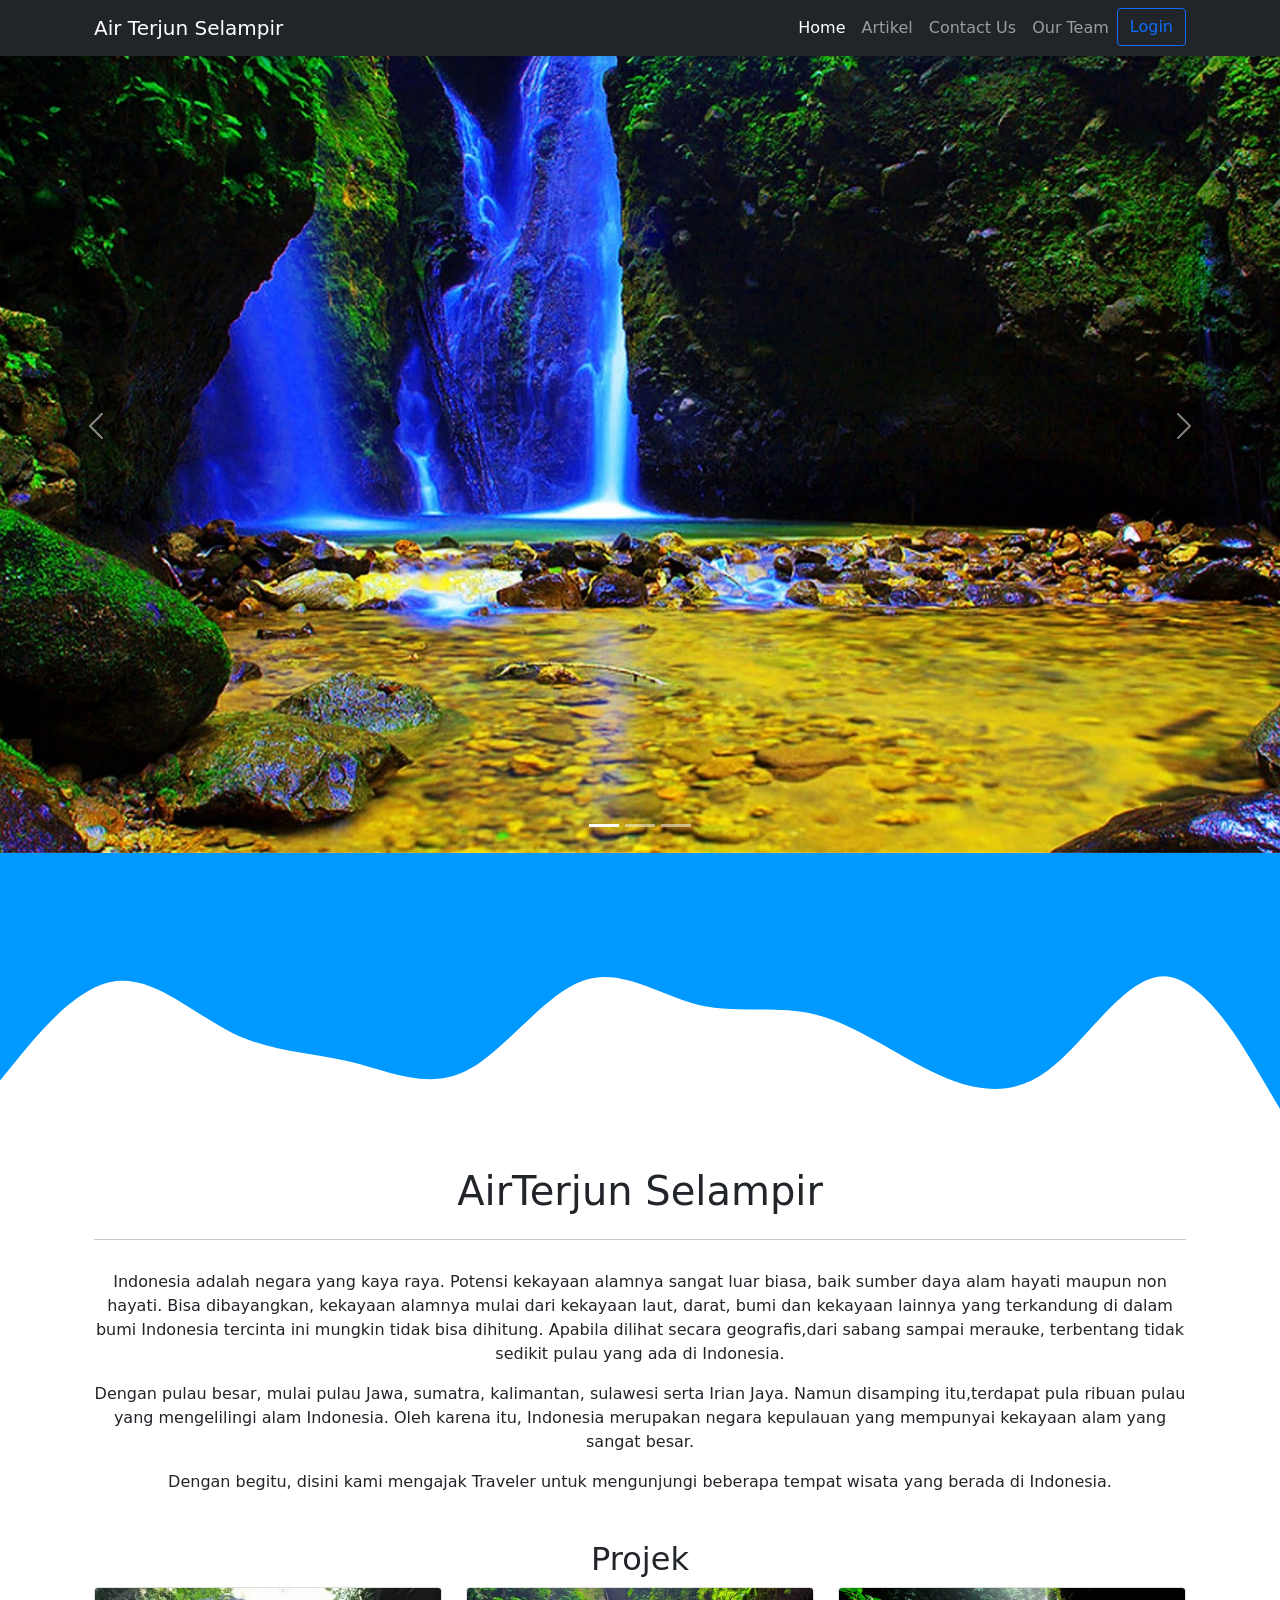
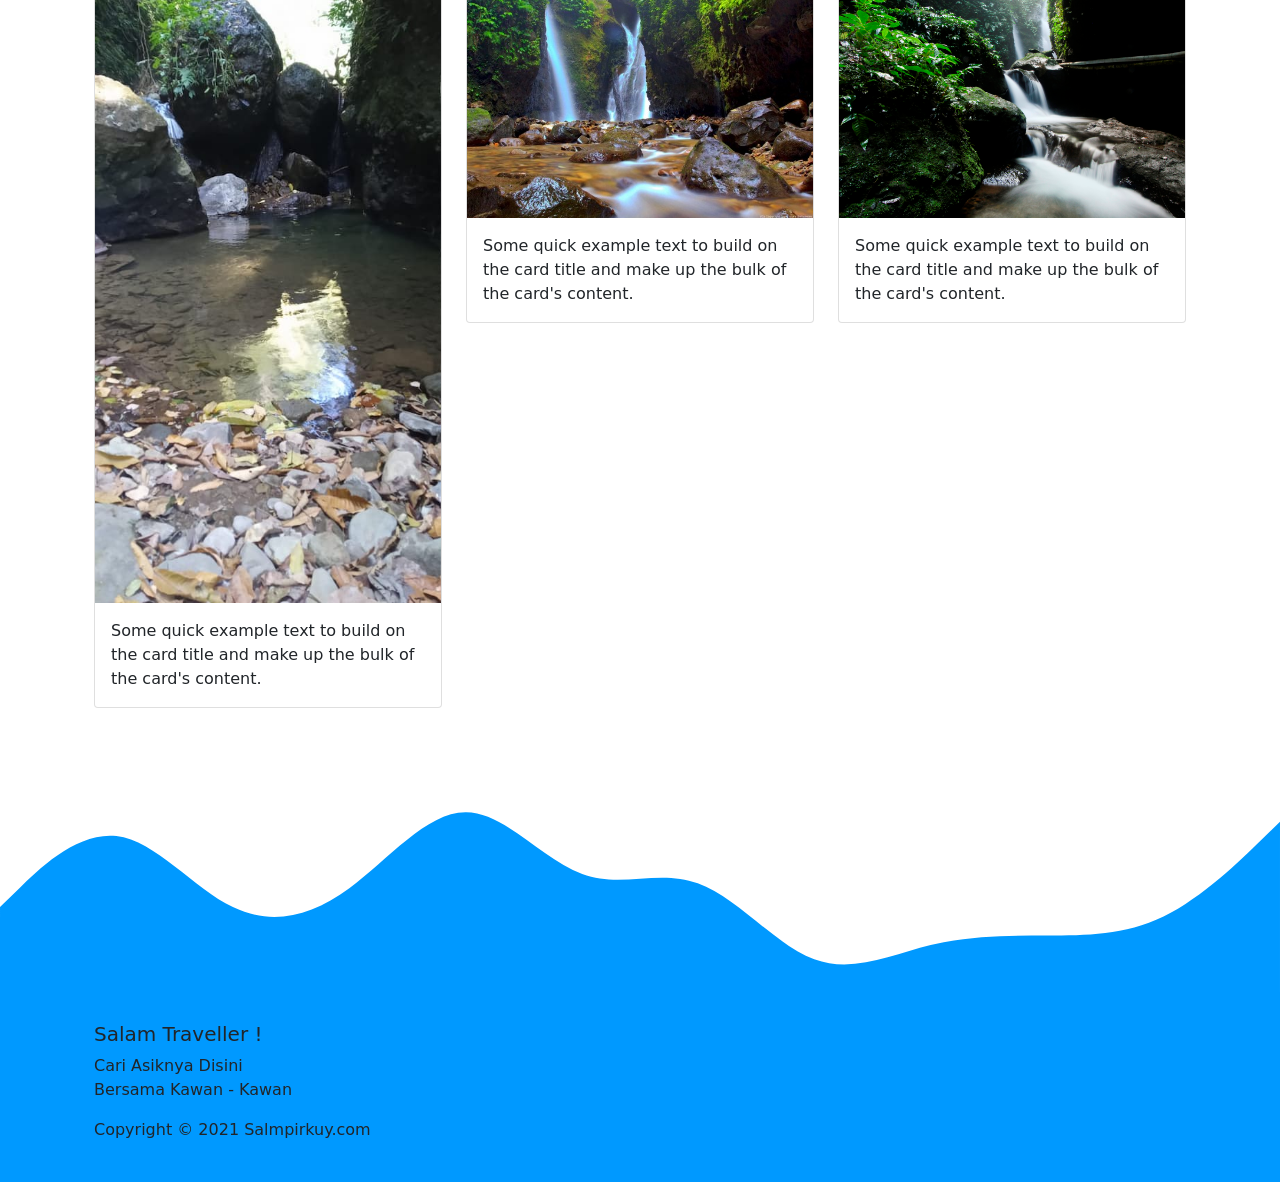
<file: index.html>
<!DOCTYPE html>
<html>
<head>
	<title>SlampirKuy</title>
	<!-- Required meta tags -->
    <meta charset="utf-8">
    <meta name="viewport" content="width=device-width, initial-scale=1">

    <!-- Bootstrap CSS -->
    <link href="https://cdn.jsdelivr.net/npm/bootstrap@5.0.0-beta3/dist/css/bootstrap.min.css" rel="stylesheet" integrity="sha384-eOJMYsd53ii+scO/bJGFsiCZc+5NDVN2yr8+0RDqr0Ql0h+rP48ckxlpbzKgwra6" crossorigin="anonymous">
   
    <link rel="stylesheet" type="text/css" href="style.css">
    <link rel="stylesheet" type="text/css" href="css/bootstrap.min.css">

</head>
<body>

	<nav class="navbar navbar-expand-lg navbar-dark bg-dark shadow-sm fixed-top" >
  <div class="container">
    <a class="navbar-brand" href="#">Air Terjun Selampir</a>
    <button class="navbar-toggler" type="button" data-bs-toggle="collapse" data-bs-target="#navbarNav" aria-controls="navbarNav" aria-expanded="false" aria-label="Toggle navigation">
      <span class="navbar-toggler-icon"></span>
    </button>
    <div class="collapse navbar-collapse" id="navbarNav">
      <ul class="navbar-nav ms-auto">
        <li class="nav-item">
          <a class="nav-link active" aria-current="page" href="index.html">Home</a>
        </li>
        <li class="nav-item">
          <a class="nav-link" href="artikel.html">Artikel</a>
        </li>
        <li class="nav-item">
          <a class="nav-link" href="#">Contact Us</a>
        </li>
        <li class="nav-item">
          <a class="nav-link" href="team.html">Our Team</a>
        </li>
        <li>
          <a href="login.php" class="btn btn-outline-primary">Login</a>

        </li>
        
      </ul>
    </div>
  </div>
</nav>

  <!-- slider -->
<div id="carouselExampleCaptions" class="carousel slide" data-bs-ride="carousel">
  <div class="carousel-indicators">
    <button type="button" data-bs-target="#carouselExampleCaptions" data-bs-slide-to="0" class="active" aria-current="true" aria-label="Slide 1"></button>
    <button type="button" data-bs-target="#carouselExampleCaptions" data-bs-slide-to="1" aria-label="Slide 2"></button>
    <button type="button" data-bs-target="#carouselExampleCaptions" data-bs-slide-to="2" aria-label="Slide 3"></button>
  </div>
  <div class="carousel-inner">
    <div class="carousel-item active">
      <img src="image/1.jpg" class="d-block w-100" alt="...">
      
    </div>
    <div class="carousel-item">
      <img src="image/2.jpg" class="d-block w-100" alt="...">
     
    </div>
    <div class="carousel-item">
      <img src="image/3.jpg" class="d-block w-100" alt="...">
    </div>
  </div>
  <button class="carousel-control-prev" type="button" data-bs-target="#carouselExampleCaptions" data-bs-slide="prev">
    <span class="carousel-control-prev-icon" aria-hidden="true"></span>
    <span class="visually-hidden">Previous</span>
  </button>
  <button class="carousel-control-next" type="button" data-bs-target="#carouselExampleCaptions" data-bs-slide="next">
    <span class="carousel-control-next-icon" aria-hidden="true"></span>
    <span class="visually-hidden">Next</span>
  </button>
</div>
 <svg xmlns="http://www.w3.org/2000/svg" viewBox="0 0 1440 320"><path fill="#0099ff" fill-opacity="1" d="M0,256L21.8,229.3C43.6,203,87,149,131,144C174.5,139,218,181,262,202.7C305.5,224,349,224,393,234.7C436.4,245,480,267,524,245.3C567.3,224,611,160,655,144C698.2,128,742,160,785,170.7C829.1,181,873,171,916,181.3C960,192,1004,224,1047,245.3C1090.9,267,1135,277,1178,245.3C1221.8,213,1265,139,1309,138.7C1352.7,139,1396,213,1418,250.7L1440,288L1440,0L1418.2,0C1396.4,0,1353,0,1309,0C1265.5,0,1222,0,1178,0C1134.5,0,1091,0,1047,0C1003.6,0,960,0,916,0C872.7,0,829,0,785,0C741.8,0,698,0,655,0C610.9,0,567,0,524,0C480,0,436,0,393,0C349.1,0,305,0,262,0C218.2,0,175,0,131,0C87.3,0,44,0,22,0L0,0Z"></path></svg>

<!-- about -->
  
  <div class="container">
    <div class="row">
      <div class="col text-center">
        <h1>AirTerjun Selampir</h1>
      </div>
    </div>
      <hr>

      <div class="col m6 light center text-center">
        <p>Indonesia adalah negara yang kaya raya. Potensi kekayaan alamnya sangat luar biasa, baik sumber daya alam hayati maupun non hayati. Bisa dibayangkan, kekayaan alamnya mulai dari kekayaan laut, darat, bumi dan kekayaan lainnya yang terkandung di dalam bumi Indonesia tercinta ini mungkin tidak bisa dihitung. Apabila dilihat secara geografis,dari sabang sampai merauke, terbentang tidak sedikit pulau yang ada di Indonesia.</p>

        <p>Dengan pulau besar, mulai pulau Jawa, sumatra, kalimantan, sulawesi serta Irian Jaya. Namun disamping itu,terdapat pula ribuan pulau yang mengelilingi alam Indonesia. Oleh karena itu, Indonesia merupakan negara kepulauan yang mempunyai kekayaan alam yang sangat besar. </p>
        <p> Dengan begitu, disini kami mengajak Traveler untuk mengunjungi beberapa tempat wisata yang berada di Indonesia.</p>
      </div>
  </div>

<!--- info Panel --->
<section id="projek">
  <div class="container">
    <div class="row text-center">
      <div class="col">
        <h2>Projek</h2>
      </div>
    </div>
    <div class="row">
      <div class="col-md-4">
        <div class="card">
          <img src="image/projek1.jpg" class="card-img-top" alt="projek 1">
          <div class="card-body">
            <p class="card-text">Some quick example text to build on the card title and make up the bulk of the card's content.</p>
          </div>
        </div>
      </div>
       <div class="col-md-4">
        <div class="card">
          <img src="image/2.jpg" class="card-img-top" alt="projek 1">
          <div class="card-body">
            <p class="card-text">Some quick example text to build on the card title and make up the bulk of the card's content.</p>
          </div>
        </div>
      </div>
       <div class="col-md-4">
        <div class="card">
          <img src="image/3.jpg" class="card-img-top" alt="projek 1">
          <div class="card-body">
            <p class="card-text">Some quick example text to build on the card title and make up the bulk of the card's content.</p>
          </div>
        </div>
      </div>
    </div>
  </div>
</section>

  <svg xmlns="http://www.w3.org/2000/svg" viewBox="0 0 1440 320"><path fill="#0099ff" fill-opacity="1" d="M0,224L21.8,202.7C43.6,181,87,139,131,144C174.5,149,218,203,262,224C305.5,245,349,235,393,202.7C436.4,171,480,117,524,117.3C567.3,117,611,171,655,186.7C698.2,203,742,181,785,197.3C829.1,213,873,267,916,282.7C960,299,1004,277,1047,266.7C1090.9,256,1135,256,1178,256C1221.8,256,1265,256,1309,234.7C1352.7,213,1396,171,1418,149.3L1440,128L1440,320L1418.2,320C1396.4,320,1353,320,1309,320C1265.5,320,1222,320,1178,320C1134.5,320,1091,320,1047,320C1003.6,320,960,320,916,320C872.7,320,829,320,785,320C741.8,320,698,320,655,320C610.9,320,567,320,524,320C480,320,436,320,393,320C349.1,320,305,320,262,320C218.2,320,175,320,131,320C87.3,320,44,320,22,320L0,320Z"></path></svg>


<!-- footer -->

        <footer class="page-footer teal darken-4.">

          <div class="container">
            <div class="row">
              <div class="col s12">
                <h5 class="white-text center">Salam Traveller !</h5>
                <p class="grey-text text-lighten-4 center">Cari Asiknya Disini <br>Bersama Kawan - Kawan</p>
              </div>
            </div>
          </div>
          <div class="footer-copyright">
            <div class="container">
            Copyright &copy; 2021 Salmpirkuy.com
          </div>
        </footer>


    <!-- Optional JavaScript; choose one of the two! -->

    <!-- Option 1: Bootstrap Bundle with Popper -->
    <script src="https://cdn.jsdelivr.net/npm/bootstrap@5.0.0-beta3/dist/js/bootstrap.bundle.min.js" integrity="sha384-JEW9xMcG8R+pH31jmWH6WWP0WintQrMb4s7ZOdauHnUtxwoG2vI5DkLtS3qm9Ekf" crossorigin="anonymous"></script>

    <!-- Option 2: Separate Popper and Bootstrap JS -->
    <!--
    <script src="https://cdn.jsdelivr.net/npm/@popperjs/core@2.9.1/dist/umd/popper.min.js" integrity="sha384-SR1sx49pcuLnqZUnnPwx6FCym0wLsk5JZuNx2bPPENzswTNFaQU1RDvt3wT4gWFG" crossorigin="anonymous"></script>
    <script src="https://cdn.jsdelivr.net/npm/bootstrap@5.0.0-beta3/dist/js/bootstrap.min.js" integrity="sha384-j0CNLUeiqtyaRmlzUHCPZ+Gy5fQu0dQ6eZ/xAww941Ai1SxSY+0EQqNXNE6DZiVc" crossorigin="anonymous"></script>
    -->
	</body>
</html>
</file>
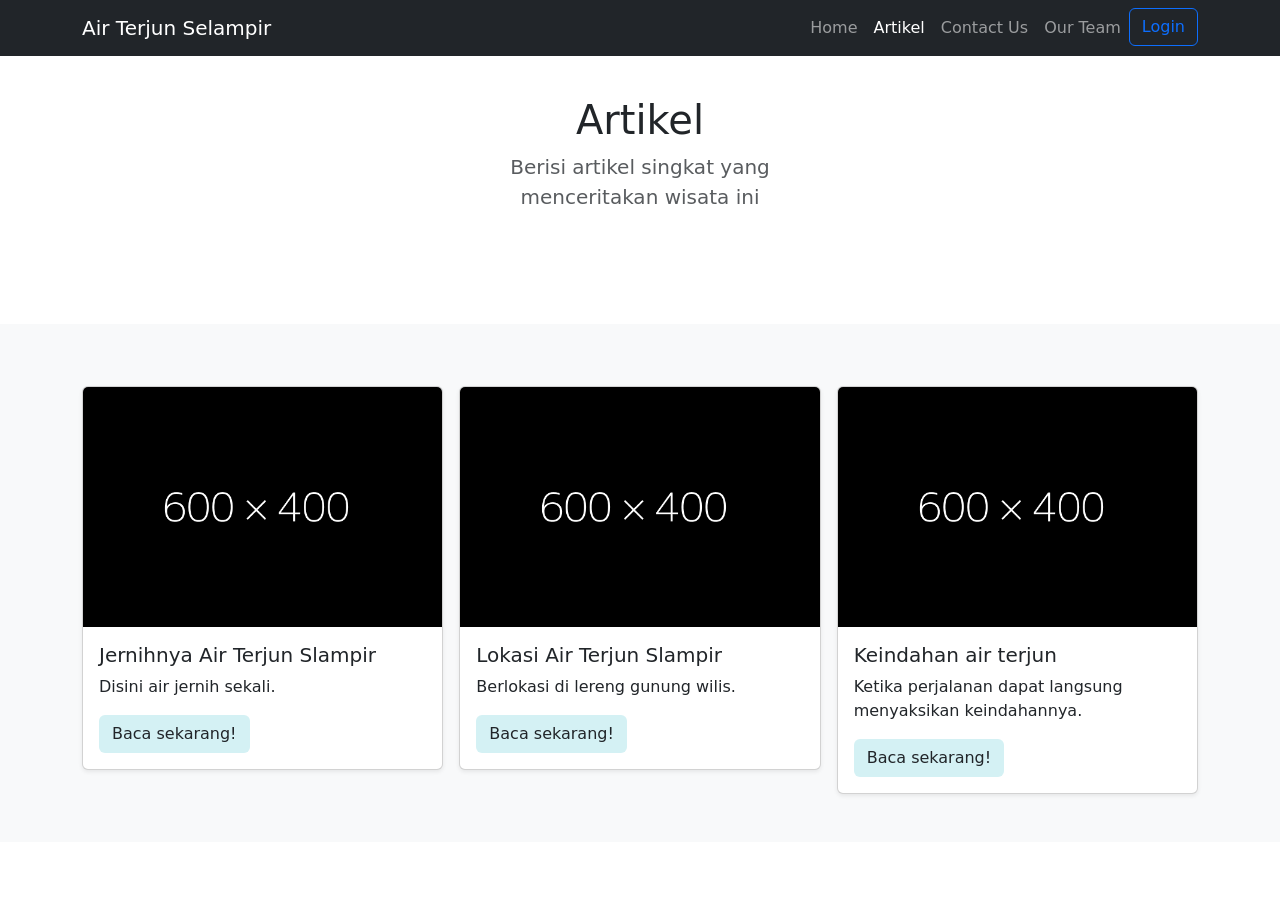
<file: artikel.html>
<!DOCTYPE html>
<html>
<head>
	<title>Wisata Air Terjun Selampir</title>
	<!-- Required meta tags -->
    <meta charset="utf-8">
    <meta name="viewport" content="width=device-width, initial-scale=1">

    <!-- Bootstrap CSS -->
    <link href="https://cdn.jsdelivr.net/npm/bootstrap@5.0.0-beta3/dist/css/bootstrap.min.css" rel="stylesheet" integrity="sha384-eOJMYsd53ii+scO/bJGFsiCZc+5NDVN2yr8+0RDqr0Ql0h+rP48ckxlpbzKgwra6" crossorigin="anonymous">
    <link rel="stylesheet" type="text/css" href="style.css">

</head>
<body>
	<nav class="navbar navbar-expand-lg navbar-dark bg-dark fixed-top" >
  <div class="container">
    <a class="navbar-brand" href="#">Air Terjun Selampir</a>
    <button class="navbar-toggler" type="button" data-bs-toggle="collapse" data-bs-target="#navbarNav" aria-controls="navbarNav" aria-expanded="false" aria-label="Toggle navigation">
      <span class="navbar-toggler-icon"></span>
    </button>
    <div class="collapse navbar-collapse" id="navbarNav">
      <ul class="navbar-nav ms-auto">
        <li class="nav-item">
          <a class="nav-link " aria-current="page" href="index.html">Home</a>
        </li>
        <li class="nav-item">
          <a class="nav-link active" href="artikel.html">Artikel</a>
        </li>
        <li class="nav-item">
          <a class="nav-link" href="#">Contact Us</a>
        </li>
        <li class="nav-item">
          <a class="nav-link" href="team.html">Our Team</a>
        </li>
        <li>
          <a href="login.php" class="btn btn-outline-primary">Login</a>
          
        </li>
        
      </ul>
    </div>
  </div>
</nav>
	
	<!-- Ini adalah paragraf

	-->
	<section id="Artikel">
    <section class="py-5  text-center container">
    <div class="row py-lg-5">
      <div class="col-lg-3 col-md-8 mx-auto">
        <h1 class="fw-light">Artikel</h1>
        <p class="lead text-muted">Berisi artikel singkat yang menceritakan wisata ini</p>
       
      </div>
    </div>
  </section>

  <div class="album py-5 bg-light">
    <div class="container">

      <div class="row row-cols-1 row-cols-sm-2 row-cols-md-3 g-3">
        <div class="col">
          <div class="card shadow-sm">
            <img src="img/fff.png" class="card-img-top" alt="Artikel 1">

            <div class="card-body">
            <h5 class="card-title">Jernihnya Air Terjun Slampir</h5>
            <p class="card-text">Disini air jernih sekali.</p>
            <a href="artikel1.html" class="btn" style="background-color: #D4F1F4">Baca sekarang!</a>
            </div>
              </div>
            </div>
            <!-- ARtikel 2 -->

            <div class="col">
          <div class="card shadow-sm">
            <img src="img/fff.png" class="card-img-top" alt="Artikel 2">

            <div class="card-body">
            <h5 class="card-title">Lokasi Air Terjun Slampir</h5>
            <p class="card-text">Berlokasi di lereng gunung wilis.</p>
            <a href="artikel2.html" class="btn" style="background-color: #D4F1F4">Baca sekarang!</a>
            </div>
              </div>
            </div>
            <!-- Artikel 3 -->

            <div class="col">
          <div class="card shadow-sm">
            <img src="img/fff.png" class="card-img-top" alt="...">

            <div class="card-body">
            <h5 class="card-title">Keindahan air terjun</h5>
            <p class="card-text">Ketika perjalanan dapat langsung menyaksikan keindahannya.</p>
            <a href="artikel1.html" class="btn" style="background-color: #D4F1F4">Baca sekarang!</a>
            </div>
              </div>
            </div>
             
      </div>
    </div>
  </div>
    
	</section>
	
	<!-- Ini adalah akhir paragraf

	-->



    <!-- Optional JavaScript; choose one of the two! -->

    <!-- Option 1: Bootstrap Bundle with Popper -->
    <script src="https://cdn.jsdelivr.net/npm/bootstrap@5.0.0-beta3/dist/js/bootstrap.bundle.min.js" integrity="sha384-JEW9xMcG8R+pH31jmWH6WWP0WintQrMb4s7ZOdauHnUtxwoG2vI5DkLtS3qm9Ekf" crossorigin="anonymous"></script>

    <!-- Option 2: Separate Popper and Bootstrap JS -->
    <!--
    <script src="https://cdn.jsdelivr.net/npm/@popperjs/core@2.9.1/dist/umd/popper.min.js" integrity="sha384-SR1sx49pcuLnqZUnnPwx6FCym0wLsk5JZuNx2bPPENzswTNFaQU1RDvt3wT4gWFG" crossorigin="anonymous"></script>
    <script src="https://cdn.jsdelivr.net/npm/bootstrap@5.0.0-beta3/dist/js/bootstrap.min.js" integrity="sha384-j0CNLUeiqtyaRmlzUHCPZ+Gy5fQu0dQ6eZ/xAww941Ai1SxSY+0EQqNXNE6DZiVc" crossorigin="anonymous"></script>
    -->
	

</body>
</html>
</file>
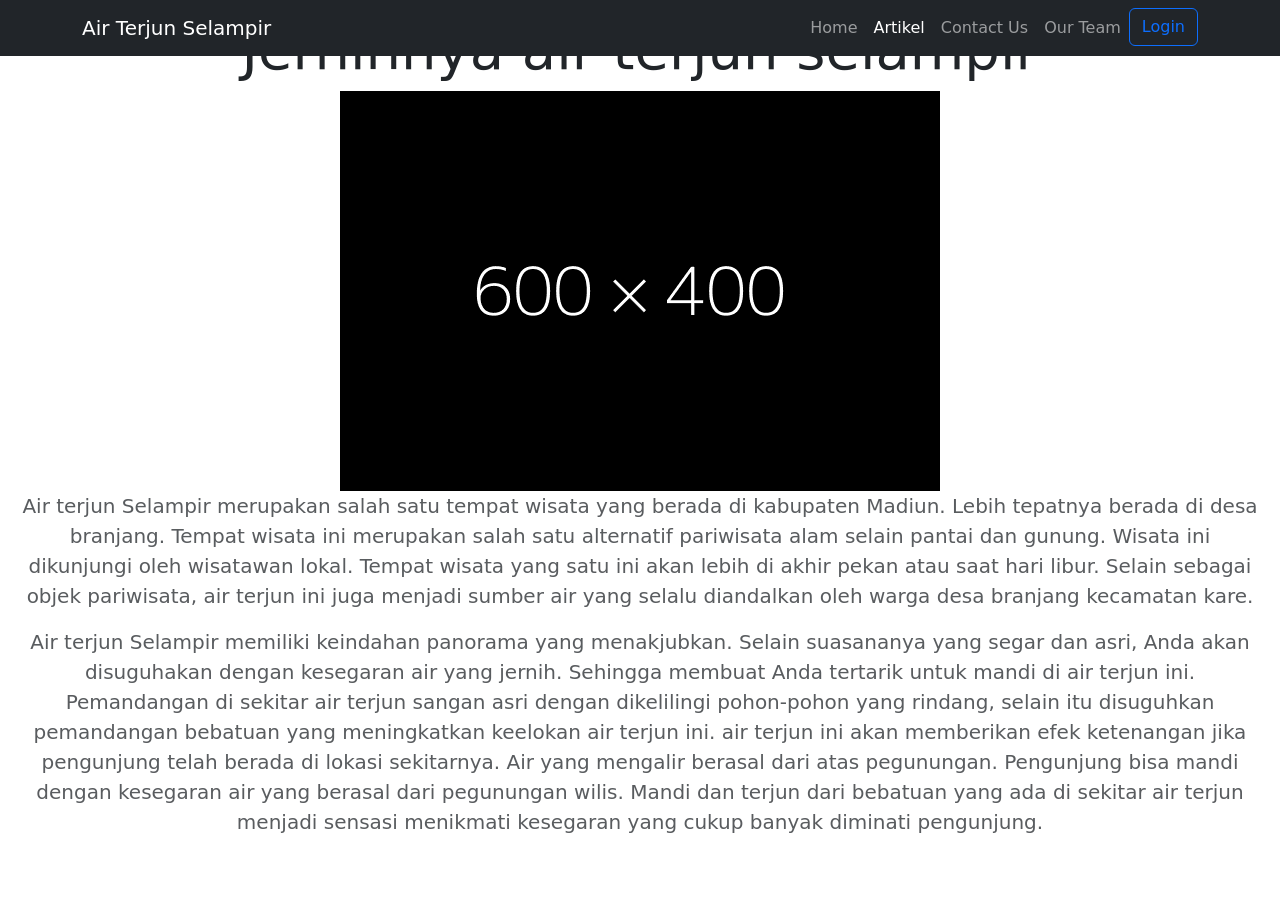
<file: artikel1.html>
<!DOCTYPE html>
<html>
<head>
	<title>Baca Artikel</title>
	<!-- Required meta tags -->
    <meta charset="utf-8">
    <meta name="viewport" content="width=device-width, initial-scale=1">

    <!-- Bootstrap CSS -->
    <link href="https://cdn.jsdelivr.net/npm/bootstrap@5.0.0-beta3/dist/css/bootstrap.min.css" rel="stylesheet" integrity="sha384-eOJMYsd53ii+scO/bJGFsiCZc+5NDVN2yr8+0RDqr0Ql0h+rP48ckxlpbzKgwra6" crossorigin="anonymous">
    <link rel="stylesheet" type="text/css" href="style.css">

</head>
<body>
	<!-- Navbar -->
	<nav class="navbar navbar-expand-lg navbar-dark bg-dark fixed-top" >
  <div class="container">
    <a class="navbar-brand" href="#">Air Terjun Selampir</a>
    <button class="navbar-toggler" type="button" data-bs-toggle="collapse" data-bs-target="#navbarNav" aria-controls="navbarNav" aria-expanded="false" aria-label="Toggle navigation">
      <span class="navbar-toggler-icon"></span>
    </button>
    <div class="collapse navbar-collapse" id="navbarNav">
      <ul class="navbar-nav ms-auto">
        <li class="nav-item">
          <a class="nav-link " aria-current="page" href="#">Home</a>
        </li>
        <li class="nav-item">
          <a class="nav-link active" href="#">Artikel</a>
        </li>
        <li class="nav-item">
          <a class="nav-link" href="#">Contact Us</a>
        </li>
        <li class="nav-item">
          <a class="nav-link" href="#">Our Team</a>
        </li>
        <li>
        	<button type="button" class="btn btn-outline-primary">Login</button>
        </li>
        
      </ul>
    </div>
  </div>
</nav>
	<!-- End of navbar -->

	<div class="pricing-header p-3 pb-md-4 mx-auto text-center" style="display: block;top: 50%;">
    <h1 class="display-4 fw-normal">Jernihnya air terjun selampir</h1>
    <img src="img/fff.png" class="img-fluid" alt="...">
    <p class="fs-5 text-muted">Air terjun Selampir merupakan salah satu tempat wisata yang berada di kabupaten Madiun. Lebih tepatnya berada di desa branjang. Tempat wisata ini merupakan salah satu alternatif pariwisata alam selain pantai dan gunung.

	Wisata ini  dikunjungi oleh wisatawan lokal. Tempat wisata yang satu ini akan lebih di akhir pekan atau saat hari libur. Selain sebagai objek pariwisata, air terjun ini juga menjadi sumber air yang selalu diandalkan oleh warga desa branjang kecamatan  kare.</p>


	<p class="fs-5 text-muted">Air terjun Selampir memiliki keindahan panorama yang menakjubkan. Selain suasananya yang segar dan asri, Anda akan disuguhakan dengan kesegaran air yang jernih. Sehingga membuat Anda tertarik untuk mandi di air terjun ini.

	Pemandangan di sekitar air terjun sangan asri dengan dikelilingi pohon-pohon yang rindang, selain itu disuguhkan pemandangan bebatuan yang meningkatkan keelokan air terjun ini. air terjun ini akan memberikan efek ketenangan jika pengunjung telah berada di lokasi sekitarnya.

	Air yang mengalir berasal dari atas pegunungan. Pengunjung bisa mandi dengan kesegaran air yang berasal dari pegunungan wilis. Mandi dan terjun dari bebatuan yang ada di sekitar air terjun menjadi sensasi menikmati kesegaran yang cukup banyak diminati pengunjung.</p>

	  </div>


  
	
	
	<!-- Ini adalah akhir paragraf

	-->



    <!-- Optional JavaScript; choose one of the two! -->

    <!-- Option 1: Bootstrap Bundle with Popper -->
    <script src="https://cdn.jsdelivr.net/npm/bootstrap@5.0.0-beta3/dist/js/bootstrap.bundle.min.js" integrity="sha384-JEW9xMcG8R+pH31jmWH6WWP0WintQrMb4s7ZOdauHnUtxwoG2vI5DkLtS3qm9Ekf" crossorigin="anonymous"></script>

    <!-- Option 2: Separate Popper and Bootstrap JS -->
    <!--
    <script src="https://cdn.jsdelivr.net/npm/@popperjs/core@2.9.1/dist/umd/popper.min.js" integrity="sha384-SR1sx49pcuLnqZUnnPwx6FCym0wLsk5JZuNx2bPPENzswTNFaQU1RDvt3wT4gWFG" crossorigin="anonymous"></script>
    <script src="https://cdn.jsdelivr.net/npm/bootstrap@5.0.0-beta3/dist/js/bootstrap.min.js" integrity="sha384-j0CNLUeiqtyaRmlzUHCPZ+Gy5fQu0dQ6eZ/xAww941Ai1SxSY+0EQqNXNE6DZiVc" crossorigin="anonymous"></script>
    -->
	

</body>
</html>
</file>
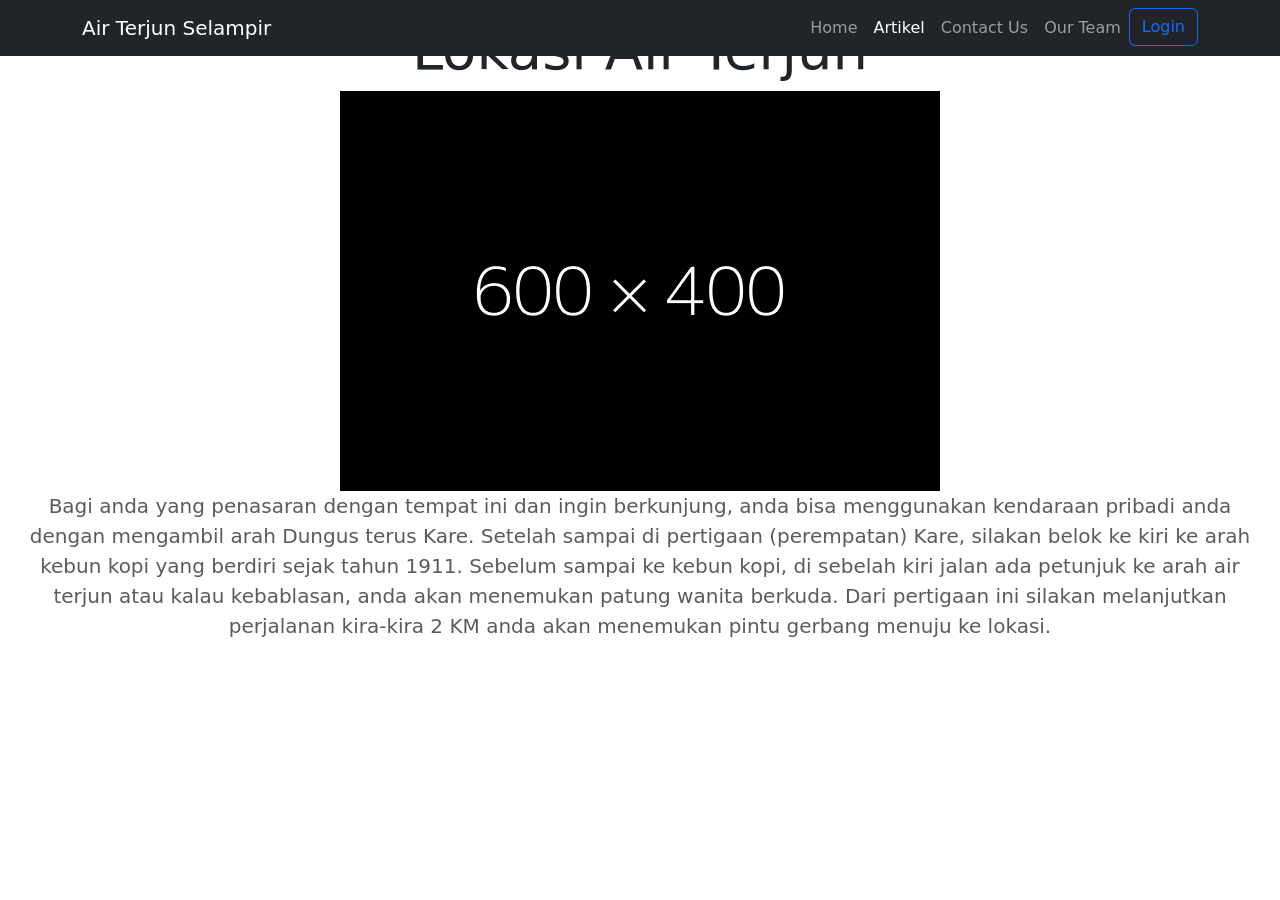
<file: artikel2.html>
<!DOCTYPE html>
<html>
<head>
    <title>Baca Artikel</title>
    <!-- Required meta tags -->
    <meta charset="utf-8">
    <meta name="viewport" content="width=device-width, initial-scale=1">

    <!-- Bootstrap CSS -->
    <link href="https://cdn.jsdelivr.net/npm/bootstrap@5.0.0-beta3/dist/css/bootstrap.min.css" rel="stylesheet" integrity="sha384-eOJMYsd53ii+scO/bJGFsiCZc+5NDVN2yr8+0RDqr0Ql0h+rP48ckxlpbzKgwra6" crossorigin="anonymous">
    <link rel="stylesheet" type="text/css" href="style.css">

</head>
<body>
    <!-- Navbar -->
    <nav class="navbar navbar-expand-lg navbar-dark bg-dark fixed-top" >
  <div class="container">
    <a class="navbar-brand" href="#">Air Terjun Selampir</a>
    <button class="navbar-toggler" type="button" data-bs-toggle="collapse" data-bs-target="#navbarNav" aria-controls="navbarNav" aria-expanded="false" aria-label="Toggle navigation">
      <span class="navbar-toggler-icon"></span>
    </button>
    <div class="collapse navbar-collapse" id="navbarNav">
      <ul class="navbar-nav ms-auto">
        <li class="nav-item">
          <a class="nav-link " aria-current="page" href="#">Home</a>
        </li>
        <li class="nav-item">
          <a class="nav-link active" href="#">Artikel</a>
        </li>
        <li class="nav-item">
          <a class="nav-link" href="#">Contact Us</a>
        </li>
        <li class="nav-item">
          <a class="nav-link" href="#">Our Team</a>
        </li>
        <li>
            <button type="button" class="btn btn-outline-primary">Login</button>
        </li>
        
      </ul>
    </div>
  </div>
</nav>
    <!-- End of navbar -->

    <div class="pricing-header p-3 pb-md-4 mx-auto text-center">
    <h1 class="display-4 fw-normal">Lokasi Air Terjun</h1>
    <img src="img/fff.png" class="img-fluid" alt="...">
    <p class="fs-5 text-muted">Bagi anda yang penasaran dengan tempat ini dan ingin berkunjung, anda bisa menggunakan kendaraan pribadi anda dengan mengambil arah Dungus terus Kare. Setelah sampai di pertigaan (perempatan) Kare, silakan belok ke kiri ke arah kebun kopi yang berdiri sejak tahun 1911.

    Sebelum sampai ke kebun kopi, di sebelah kiri jalan ada petunjuk ke arah air terjun atau kalau kebablasan, anda akan menemukan patung wanita berkuda. Dari pertigaan ini silakan melanjutkan perjalanan kira-kira 2 KM anda akan menemukan pintu gerbang menuju ke lokasi.
    
      </div>


  
    
    
    <!-- Ini adalah akhir paragraf

    -->



    <!-- Optional JavaScript; choose one of the two! -->

    <!-- Option 1: Bootstrap Bundle with Popper -->
    <script src="https://cdn.jsdelivr.net/npm/bootstrap@5.0.0-beta3/dist/js/bootstrap.bundle.min.js" integrity="sha384-JEW9xMcG8R+pH31jmWH6WWP0WintQrMb4s7ZOdauHnUtxwoG2vI5DkLtS3qm9Ekf" crossorigin="anonymous"></script>

    <!-- Option 2: Separate Popper and Bootstrap JS -->
    <!--
    <script src="https://cdn.jsdelivr.net/npm/@popperjs/core@2.9.1/dist/umd/popper.min.js" integrity="sha384-SR1sx49pcuLnqZUnnPwx6FCym0wLsk5JZuNx2bPPENzswTNFaQU1RDvt3wT4gWFG" crossorigin="anonymous"></script>
    <script src="https://cdn.jsdelivr.net/npm/bootstrap@5.0.0-beta3/dist/js/bootstrap.min.js" integrity="sha384-j0CNLUeiqtyaRmlzUHCPZ+Gy5fQu0dQ6eZ/xAww941Ai1SxSY+0EQqNXNE6DZiVc" crossorigin="anonymous"></script>
    -->
    

</body>
</html>
</file>
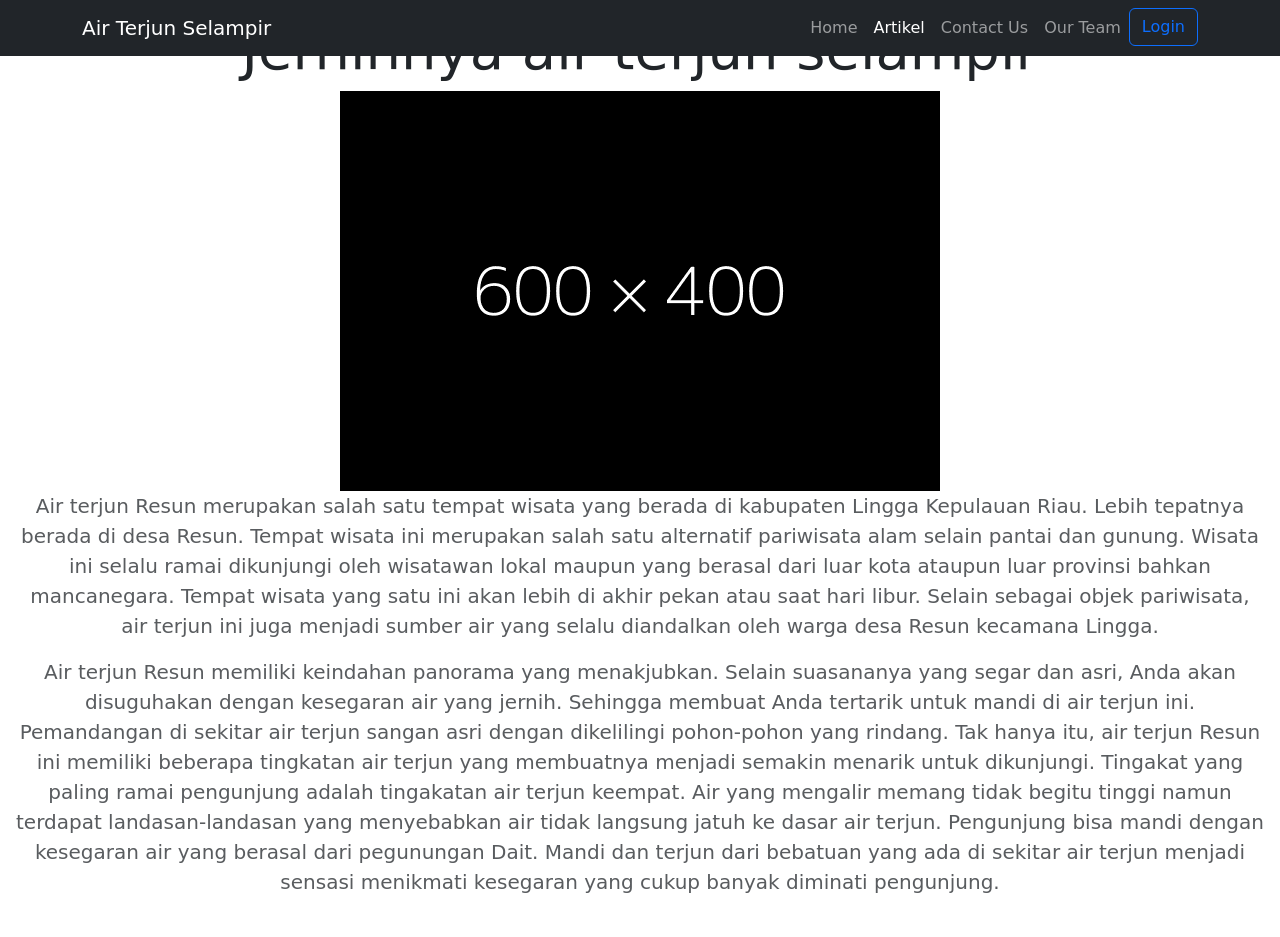
<file: artikel3.html>
<!DOCTYPE html>
<html>
<head>
    <title>Baca Artikel</title>
    <!-- Required meta tags -->
    <meta charset="utf-8">
    <meta name="viewport" content="width=device-width, initial-scale=1">

    <!-- Bootstrap CSS -->
    <link href="https://cdn.jsdelivr.net/npm/bootstrap@5.0.0-beta3/dist/css/bootstrap.min.css" rel="stylesheet" integrity="sha384-eOJMYsd53ii+scO/bJGFsiCZc+5NDVN2yr8+0RDqr0Ql0h+rP48ckxlpbzKgwra6" crossorigin="anonymous">
    <link rel="stylesheet" type="text/css" href="style.css">

</head>
<body>
    <!-- Navbar -->
    <nav class="navbar navbar-expand-lg navbar-dark bg-dark fixed-top" >
  <div class="container">
    <a class="navbar-brand" href="#">Air Terjun Selampir</a>
    <button class="navbar-toggler" type="button" data-bs-toggle="collapse" data-bs-target="#navbarNav" aria-controls="navbarNav" aria-expanded="false" aria-label="Toggle navigation">
      <span class="navbar-toggler-icon"></span>
    </button>
    <div class="collapse navbar-collapse" id="navbarNav">
      <ul class="navbar-nav ms-auto">
        <li class="nav-item">
          <a class="nav-link " aria-current="page" href="#">Home</a>
        </li>
        <li class="nav-item">
          <a class="nav-link active" href="#">Artikel</a>
        </li>
        <li class="nav-item">
          <a class="nav-link" href="#">Contact Us</a>
        </li>
        <li class="nav-item">
          <a class="nav-link" href="#">Our Team</a>
        </li>
        <li>
            <button type="button" class="btn btn-outline-primary">Login</button>
        </li>
        
      </ul>
    </div>
  </div>
</nav>
    <!-- End of navbar -->

    <div class="pricing-header p-3 pb-md-4 mx-auto text-center">
    <h1 class="display-4 fw-normal">Jernihnya air terjun selampir</h1>
    <img src="img/fff.png" class="img-fluid" alt="...">
    <p class="fs-5 text-muted">Air terjun Resun merupakan salah satu tempat wisata yang berada di kabupaten Lingga Kepulauan Riau. Lebih tepatnya berada di desa Resun. Tempat wisata ini merupakan salah satu alternatif pariwisata alam selain pantai dan gunung.

    Wisata ini selalu ramai dikunjungi oleh wisatawan lokal maupun yang berasal dari luar kota ataupun luar provinsi bahkan mancanegara. Tempat wisata yang satu ini akan lebih di akhir pekan atau saat hari libur. Selain sebagai objek pariwisata, air terjun ini juga menjadi sumber air yang selalu diandalkan oleh warga desa Resun kecamana Lingga.</p>


    <p class="fs-5 text-muted">Air terjun Resun memiliki keindahan panorama yang menakjubkan. Selain suasananya yang segar dan asri, Anda akan disuguhakan dengan kesegaran air yang jernih. Sehingga membuat Anda tertarik untuk mandi di air terjun ini.

    Pemandangan di sekitar air terjun sangan asri dengan dikelilingi pohon-pohon yang rindang. Tak hanya itu, air terjun Resun ini memiliki beberapa tingkatan air terjun yang membuatnya menjadi semakin menarik untuk dikunjungi. Tingakat yang paling ramai pengunjung adalah tingakatan air terjun keempat.

    Air yang mengalir memang tidak begitu tinggi namun terdapat landasan-landasan yang menyebabkan air tidak langsung jatuh ke dasar air terjun. Pengunjung bisa mandi dengan kesegaran air yang berasal dari pegunungan Dait. Mandi dan terjun dari bebatuan yang ada di sekitar air terjun menjadi sensasi menikmati kesegaran yang cukup banyak diminati pengunjung.</p>

      </div>


  
    
    
    <!-- Ini adalah akhir paragraf

    -->



    <!-- Optional JavaScript; choose one of the two! -->

    <!-- Option 1: Bootstrap Bundle with Popper -->
    <script src="https://cdn.jsdelivr.net/npm/bootstrap@5.0.0-beta3/dist/js/bootstrap.bundle.min.js" integrity="sha384-JEW9xMcG8R+pH31jmWH6WWP0WintQrMb4s7ZOdauHnUtxwoG2vI5DkLtS3qm9Ekf" crossorigin="anonymous"></script>

    <!-- Option 2: Separate Popper and Bootstrap JS -->
    <!--
    <script src="https://cdn.jsdelivr.net/npm/@popperjs/core@2.9.1/dist/umd/popper.min.js" integrity="sha384-SR1sx49pcuLnqZUnnPwx6FCym0wLsk5JZuNx2bPPENzswTNFaQU1RDvt3wT4gWFG" crossorigin="anonymous"></script>
    <script src="https://cdn.jsdelivr.net/npm/bootstrap@5.0.0-beta3/dist/js/bootstrap.min.js" integrity="sha384-j0CNLUeiqtyaRmlzUHCPZ+Gy5fQu0dQ6eZ/xAww941Ai1SxSY+0EQqNXNE6DZiVc" crossorigin="anonymous"></script>
    -->
    

</body>
</html>
</file>
<file: style.css>
/*---- SlideBar ----*/
.carousel-item {

}

/* info pamnel */
.info-panel {
	background-color: salmon;
}

.container .col {
	margin-top: 30px;
}
.page-footer {
	background-color: #0099ff;
	padding-bottom: 40px;
}
</file>
